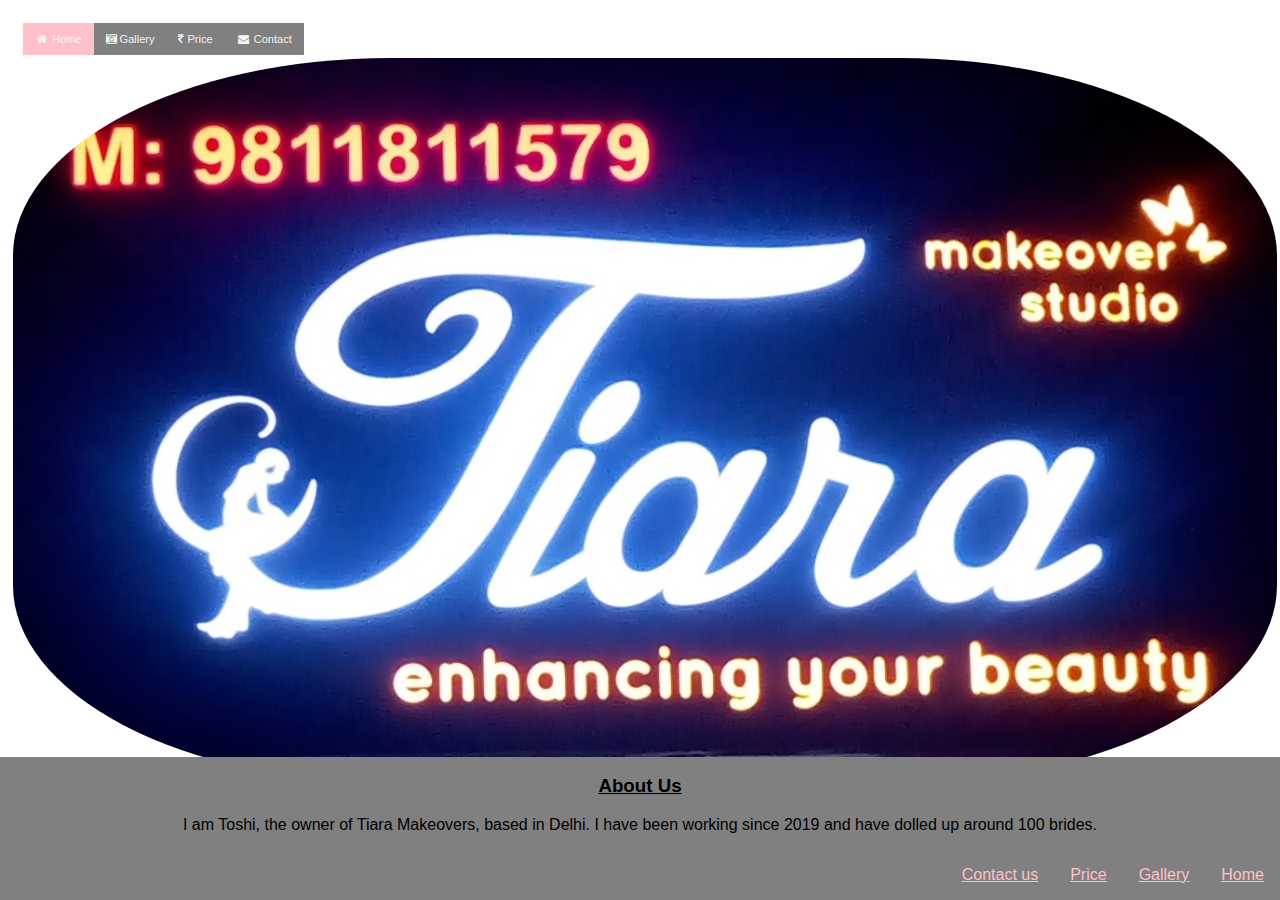
<file: index.html>
<!DOCTYPE html>
<html lang="en">
<head>
    <meta charset="UTF-8">
    <meta http-equiv="X-UA-Compatible" content="IE=edge">
    <meta name="viewport" content="width=device-width, initial-scale=1.0">
    <title>Tiara Makeover</title>
    <link rel="stylesheet" href="file.css">
    <link rel="stylesheet" href="foot.css">
    <link rel="stylesheet" href="https://cdnjs.cloudflare.com/ajax/libs/font-awesome/4.7.0/css/font-awesome.min.css">
    
</head>
<body>
  
    
    <div class="container">
      <div class="topnav">
        <a class="active" href="index.html"><i class="fa fa-fw fa-home"></i> Home</a>
        <a href="gallary.html"><i class="fa fa-camera-retro"></i> Gallery</a>
        <a href="price.html"><i class="fa fa-inr"></i> Price</a>
        <a href="contact.html"><i class="fa fa-fw fa-envelope"></i> Contact</a>
      </div>
      
  </div>
  <div > 
    <img src="tiara.jpg" alt="Avatar" style="width:100%; padding: 50px 5px ;border-radius: 30%;">
  </div>
  <div class="footer">
    <h3>
      About Us</h3>
      <p>
      I am Toshi, the owner of Tiara Makeovers, based in Delhi. I have been
      working since 2019 and have dolled up around 100 brides. 
    </p>
    <ul>
      <li><a href="index.html">Home</a></li>
      <li><a href="gallary.html">Gallery</a></li>
      <li><a href="price.html">Price</a></li>
      <li><a href="contact.html">Contact us</a></li>
    </ul>
  </div>
  </body>
</html>
</file>
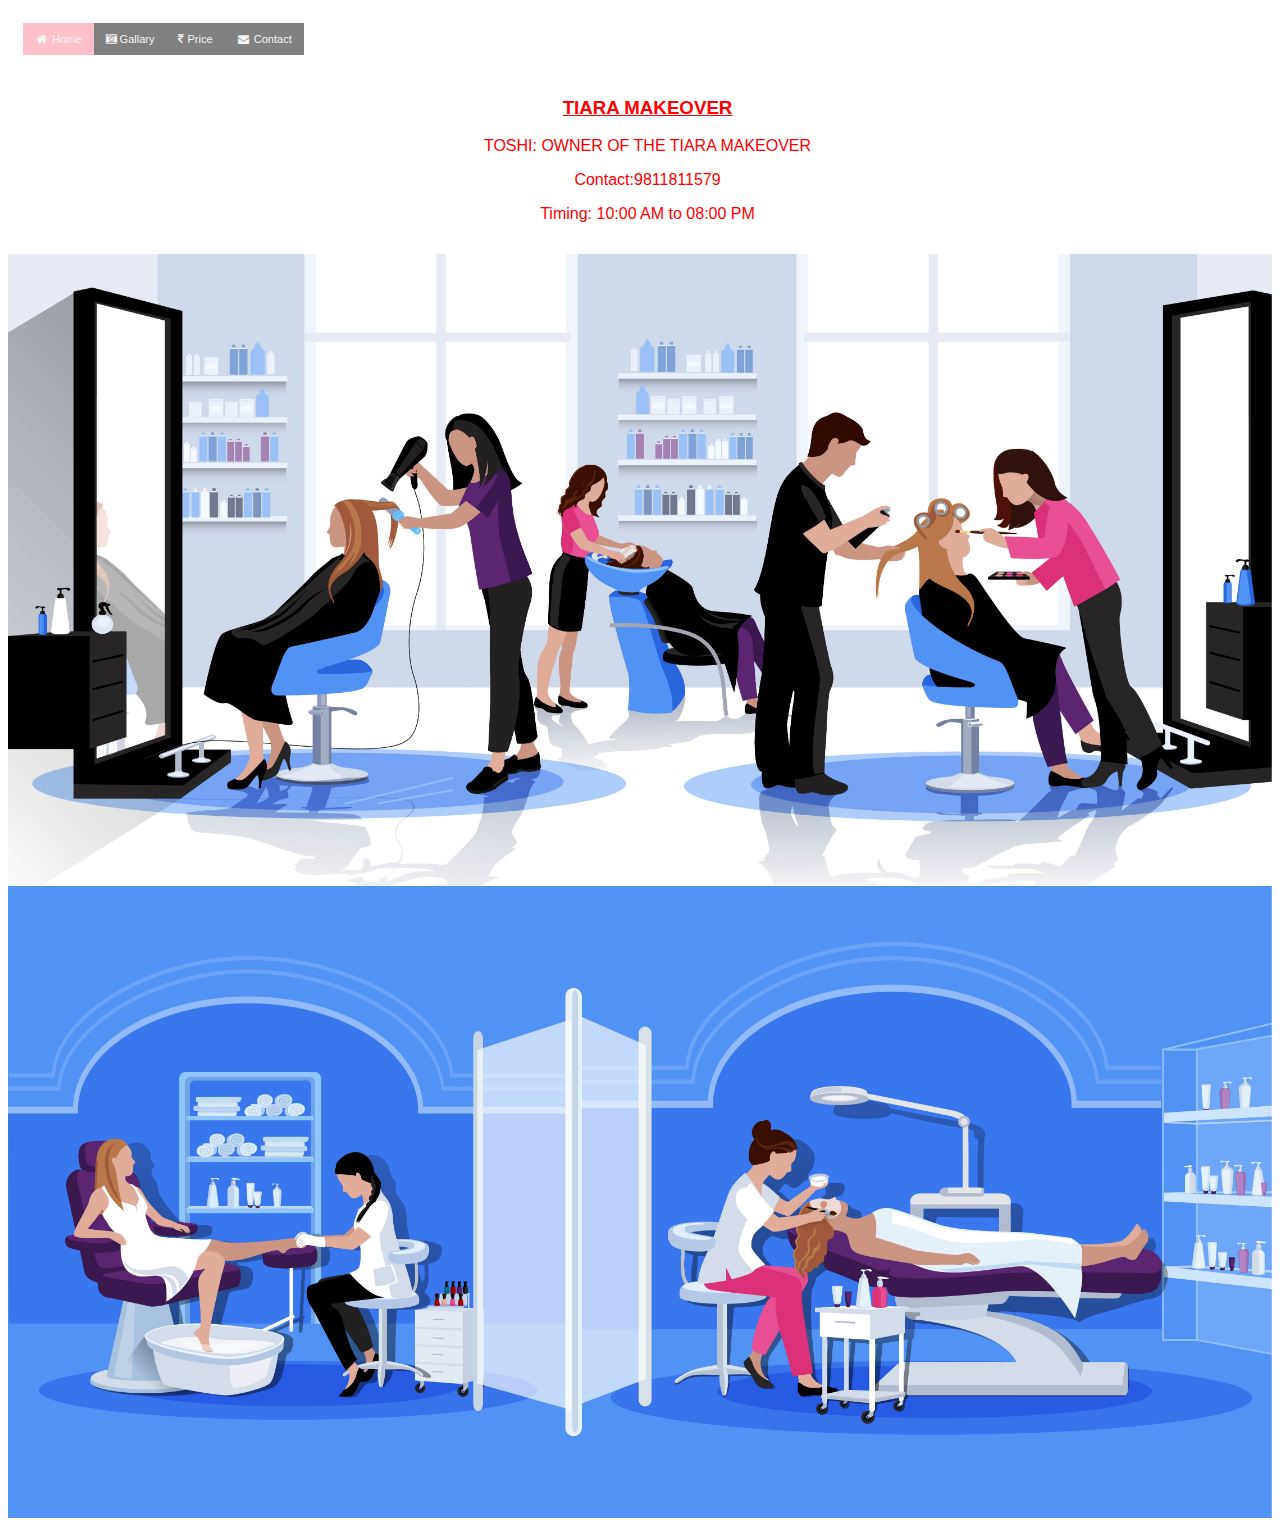
<file: contact.html>
<!DOCTYPE html>
<html lang="en">
<head>
    <meta charset="UTF-8">
    <meta http-equiv="X-UA-Compatible" content="IE=edge">
    <meta name="viewport" content="width=device-width, initial-scale=1.0">
    <title>Tiara Makerover</title>
    <link rel="stylesheet" href="file.css">
    <link rel="stylesheet" href="foot.css">
    <link rel="stylesheet" href="https://cdnjs.cloudflare.com/ajax/libs/font-awesome/4.7.0/css/font-awesome.min.css">
    
</head>
<body>
  
    
    <div class="container">
      <div class="topnav">
        <a class="active" href="index.html"><i class="fa fa-fw fa-home"></i> Home</a>
        <a href="gallary.html"><i class="fa fa-camera-retro"></i> Gallary</a>
        <a href="price.html"><i class="fa fa-inr"></i> Price</a>
        <a href="contact.html"><i class="fa fa-fw fa-envelope"></i> Contact</a>
      </div>
      
  </div>

  <div style="padding: 70px 5px 15px 20px ; color: red; text-align: center;"> 
<h3> TIARA MAKEOVER</h3>
<P>TOSHI: OWNER OF THE TIARA MAKEOVER</P>
<P>Contact:9811811579 </P>
<p>Timing: 10:00 AM to 08:00 PM</p>
  </div>
  <div > 
    <img src="14920.jpg" alt="Avatar" style="width:100%;">
  </div>
  
  </body>
</html>
</file>
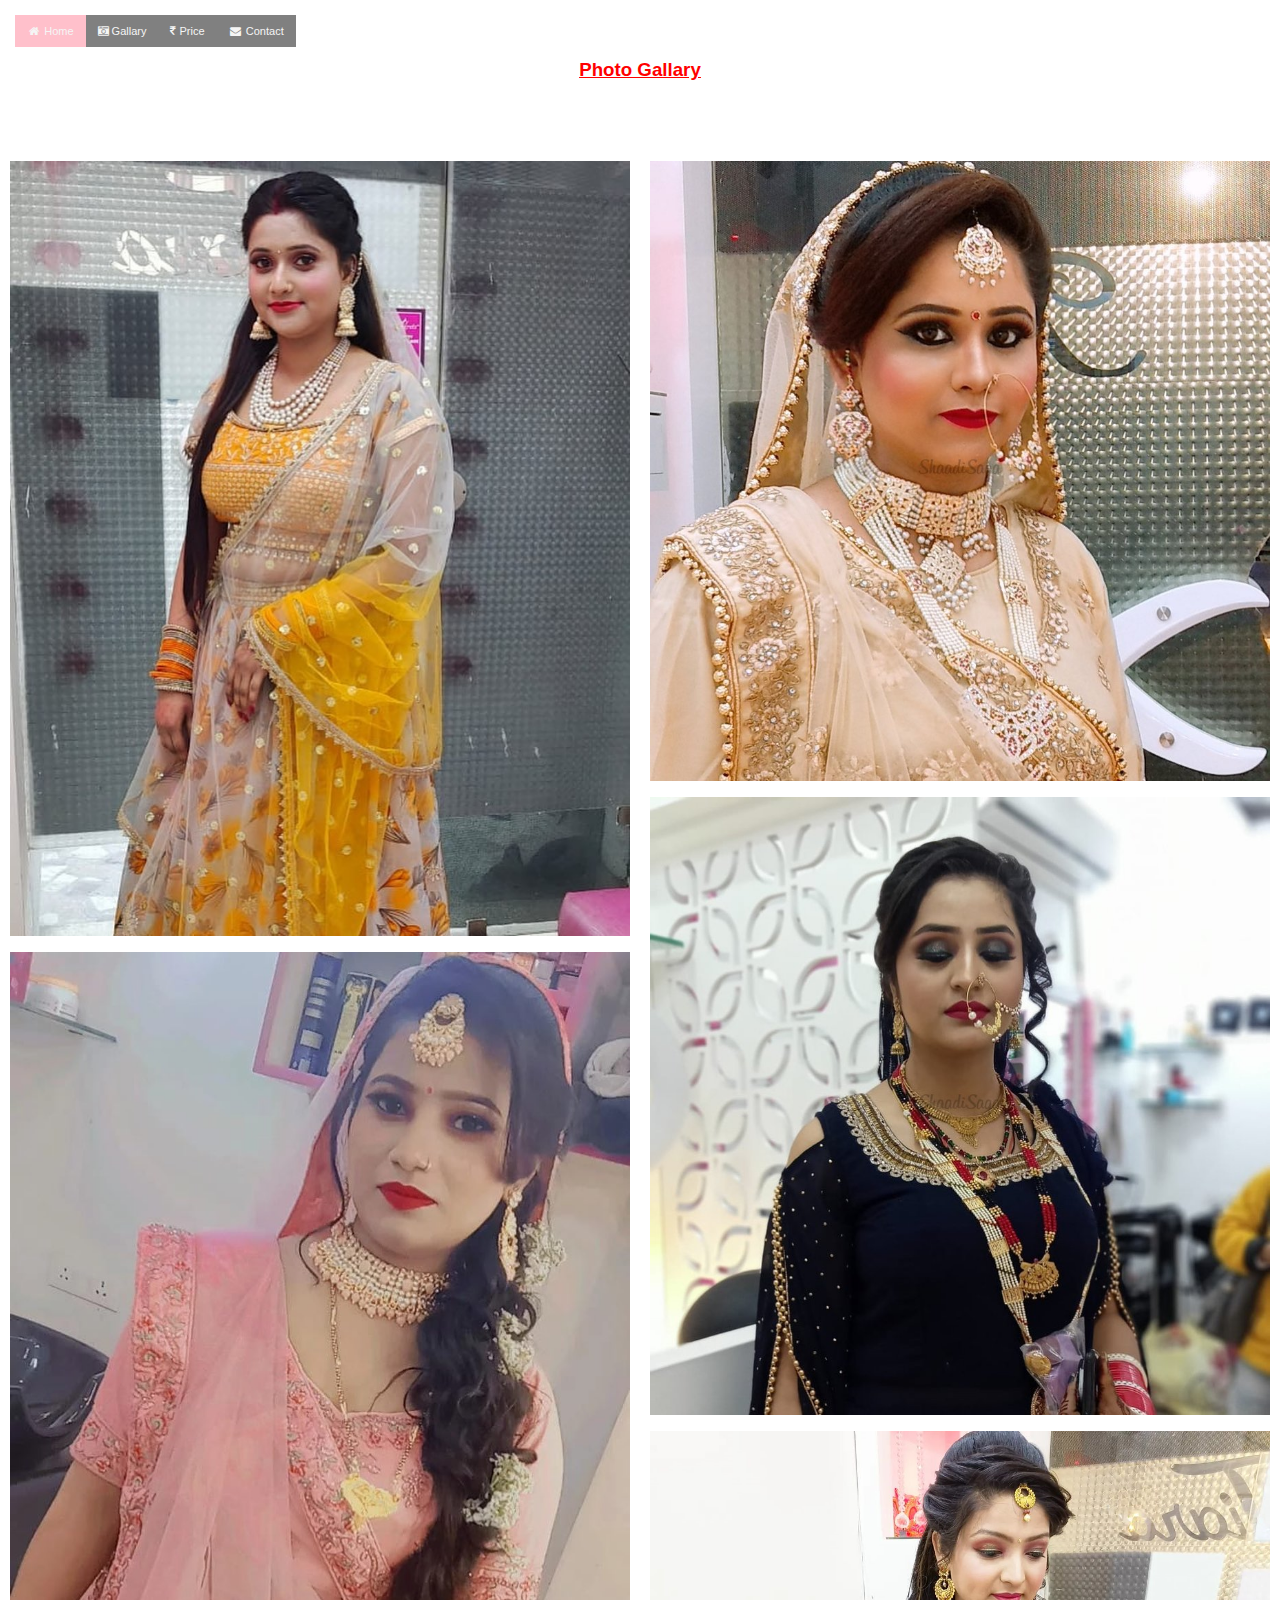
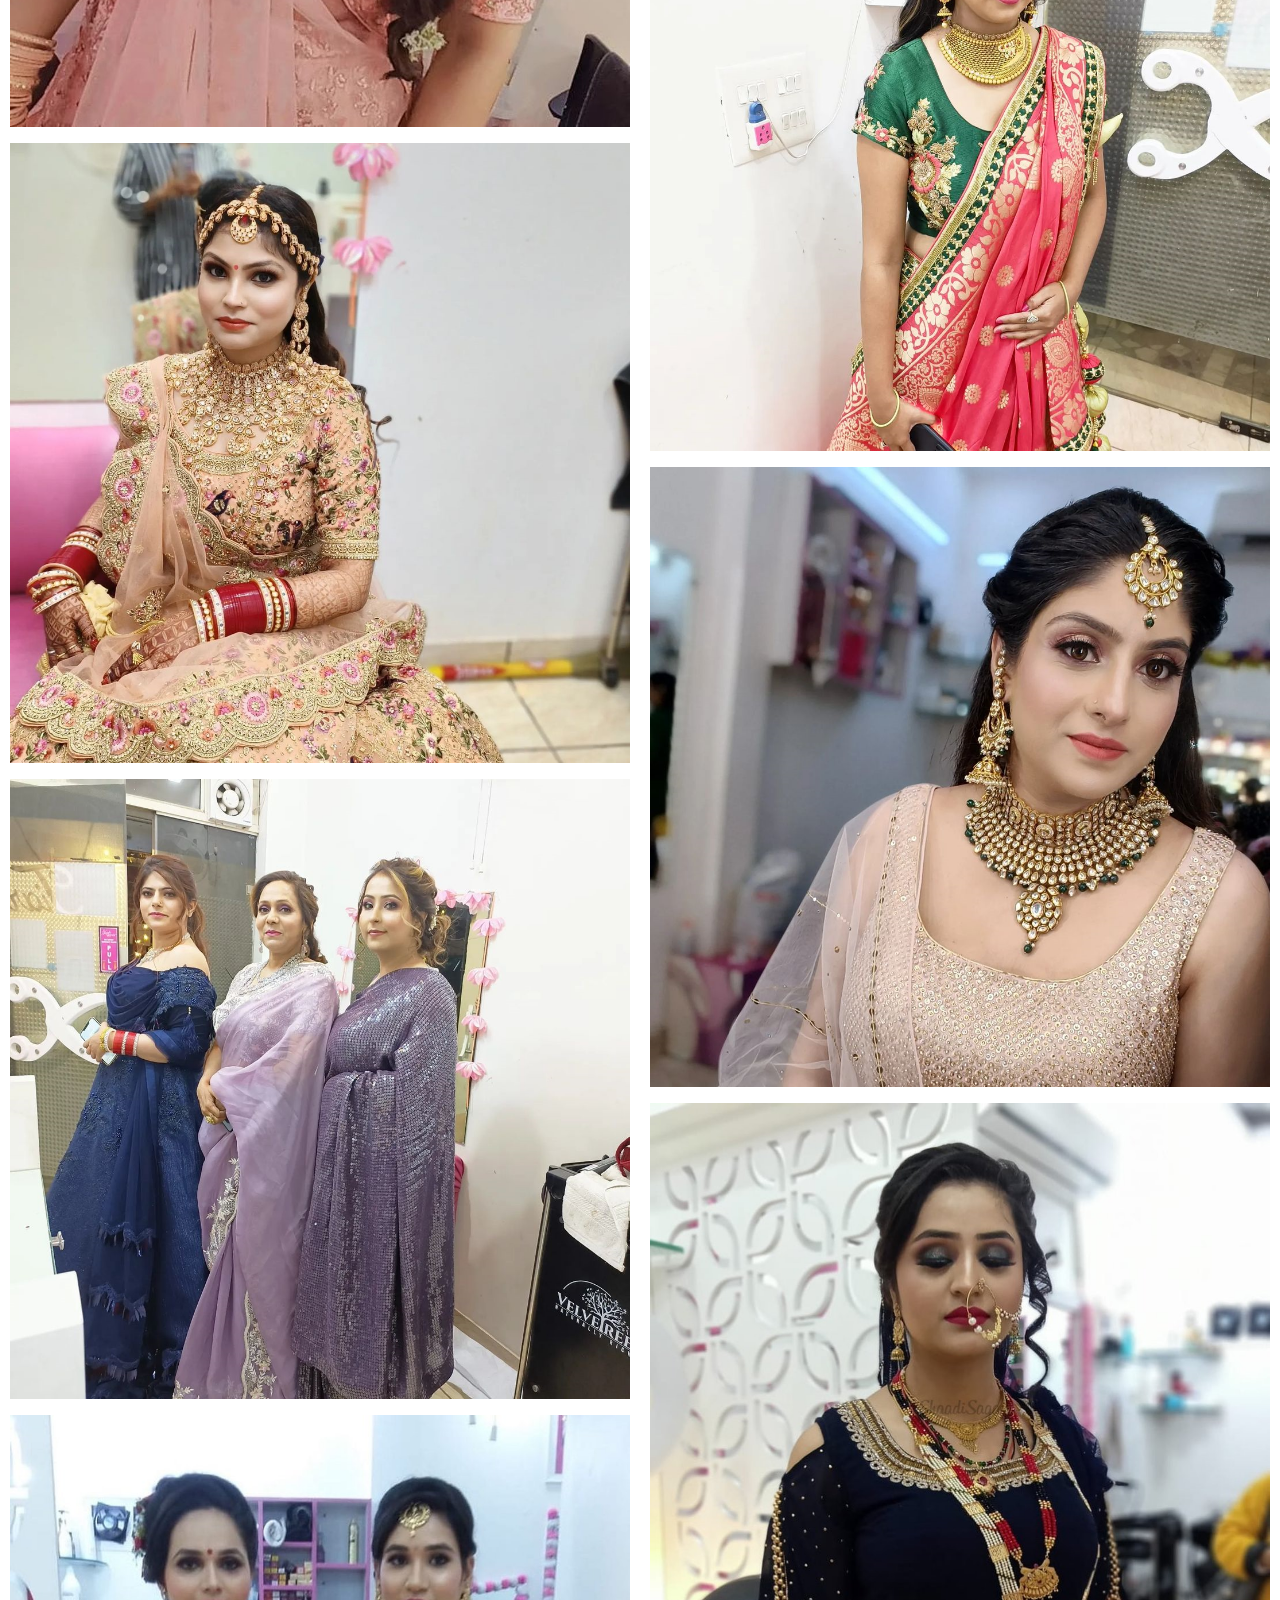
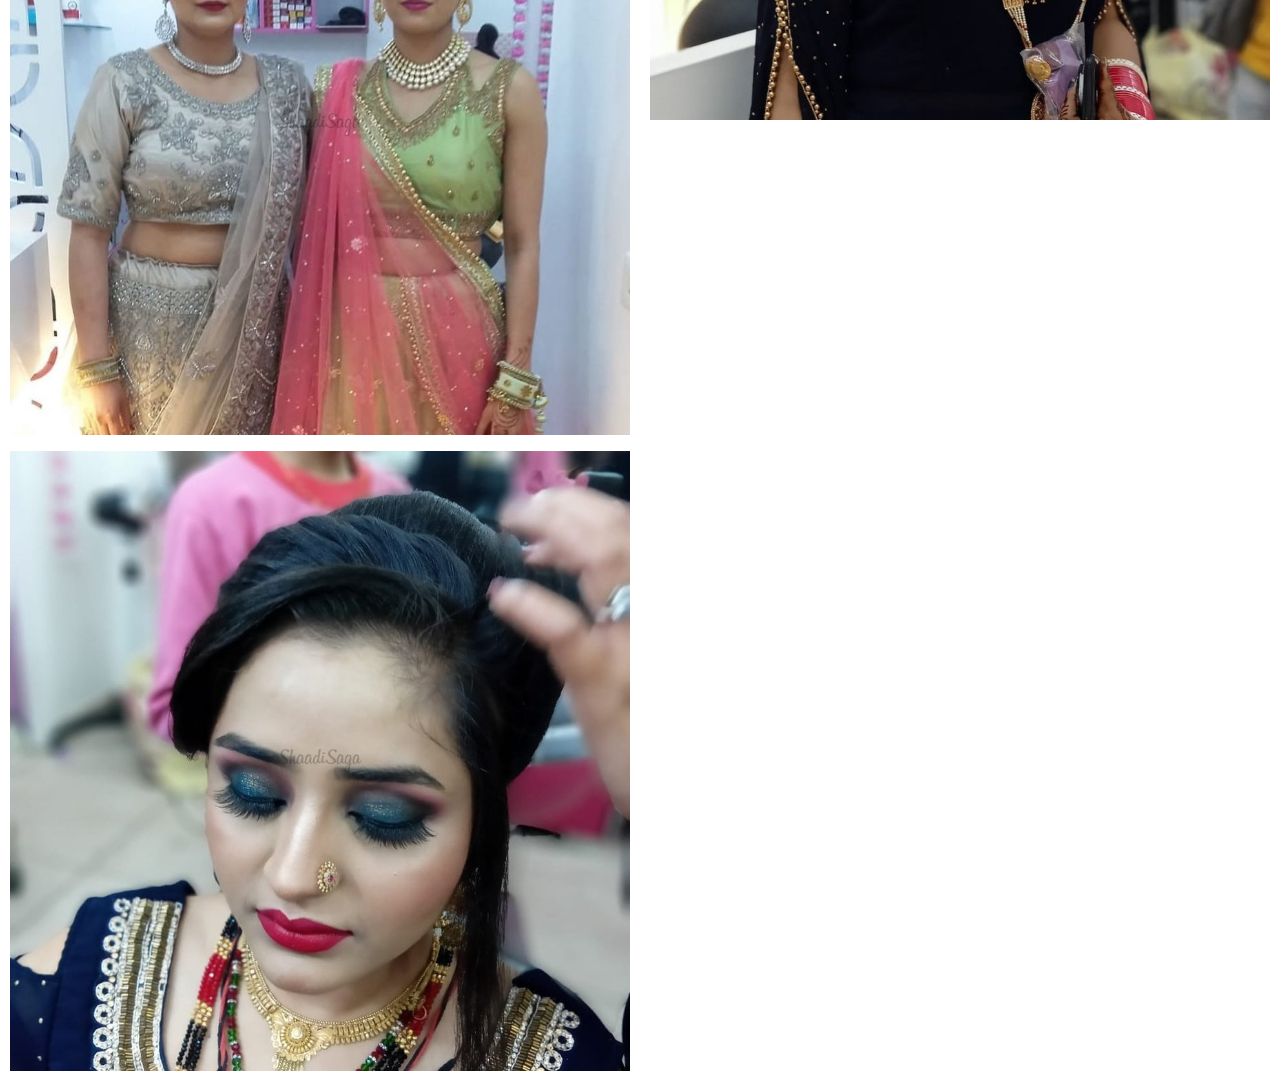
<file: gallary.html>
<!DOCTYPE html>
<html lang="en">
<head>
    <meta charset="UTF-8">
    <meta http-equiv="X-UA-Compatible" content="IE=edge">
    <meta name="viewport" content="width=device-width, initial-scale=1.0">
    <title>Tiara Makerover</title>
    <link rel="stylesheet" href="file.css">
    <link rel="stylesheet" href="foot.css">
    <link rel="stylesheet" href="https://cdnjs.cloudflare.com/ajax/libs/font-awesome/4.7.0/css/font-awesome.min.css">
    <style>
        * {
          box-sizing: border-box;
        }
        
        body {
          margin: 0;
          font-family: Arial;
        }
        
        .header {
          text-align: center;
          padding: 40px;
          color: red;
          font-weight: bold;
          text-decoration: underline;
        }
        
        /* Create two equal columns that floats next to each other */
        .column {
          float: left;
          width: 50%;
          padding: 10px;
        }
        
        .column img {
          margin-top: 12px;
        }
        
        /* Clear floats after the columns */
        .row:after {
          content: "";
          display: table;
          clear: both;
        }
        </style>
       
</head>
<body>
  
    
    <div class="container">
      <div class="topnav">
        <a class="active" href="index.html"><i class="fa fa-fw fa-home"></i> Home</a>
        <a href="gallary.html"><i class="fa fa-camera-retro"></i> Gallary</a>
        <a href="price.html"><i class="fa fa-inr"></i> Price</a>
        <a href="contact.html"><i class="fa fa-fw fa-envelope"></i> Contact</a>
      </div>
      
  </div>
  <div class="header">
    <h3> Photo Gallary</h3>
  </div>
  
  <!-- Photo Grid -->
  <div class="row"> 
    <div class="column">
    <img src="10.jpg" style="width:100%">
    <img src="9.jpg" style="width:100%">
    <img src="8.jpg" style="width:100%">
    <img src="7.jpg" style="width:100%">
    <img src="1.jpg" style="width:100%">
    <img src="2.jpg" style="width:100%">
    
    
    </div>
    <div class="column">
        <img src="3.jpg" style="width:100%">
        <img src="4.jpg" style="width:100%">
        <img src="5.png" style="width:100%">
        <img src="6.png" style="width:100%">
        <img src="4.jpg" style="width:100%">
        
        </div>
        
  </body>
</html>
</file>
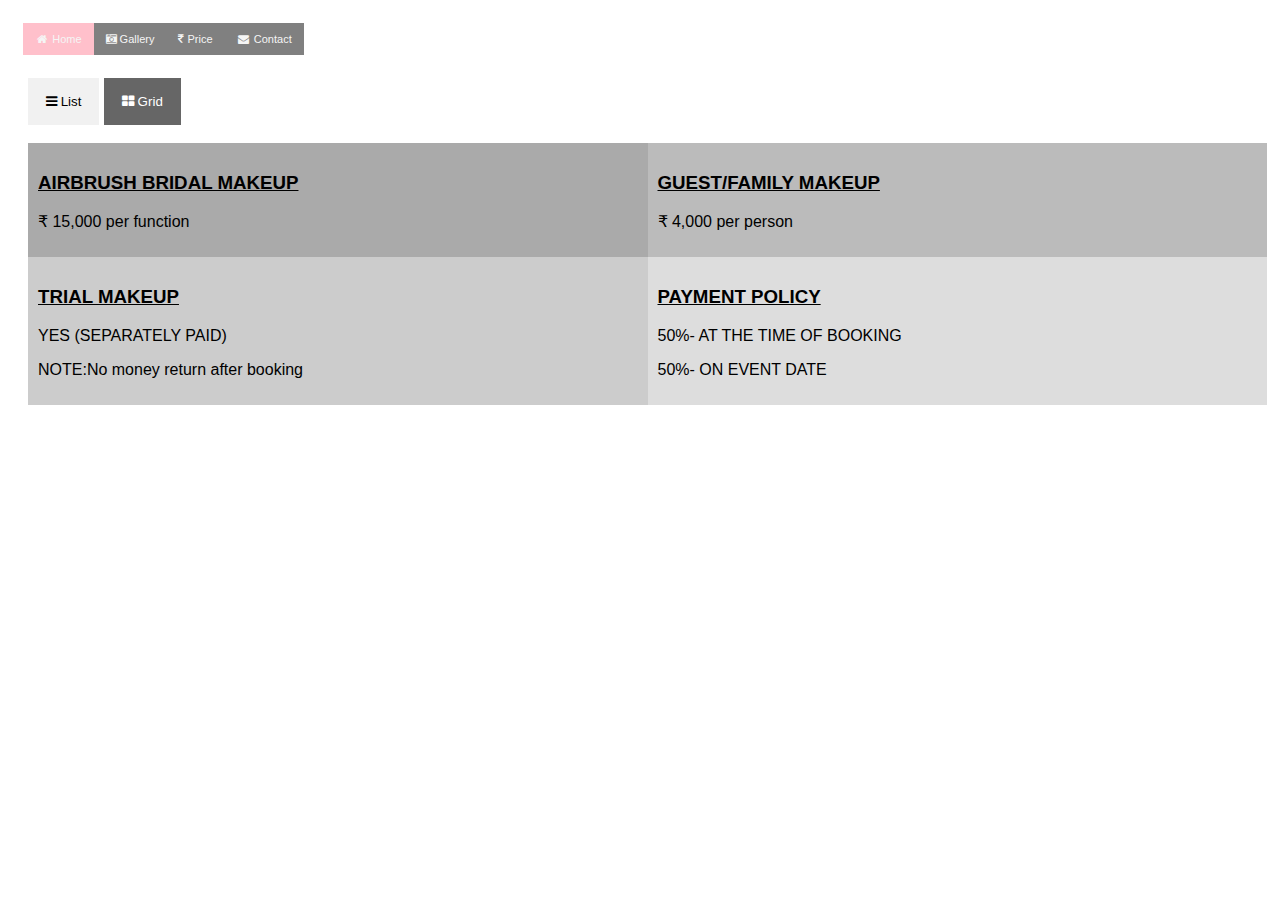
<file: price.html>
<!DOCTYPE html>
<html lang="en">
  <head>
    <meta charset="UTF-8" />
    <meta http-equiv="X-UA-Compatible" content="IE=edge" />
    <meta name="viewport" content="width=device-width, initial-scale=1.0" />
    <title>Tiara Makeover</title>
    <link rel="stylesheet" href="file.css" />
    <link rel="stylesheet" href="foot.css" />
    <link
      rel="stylesheet"
      href="https://cdnjs.cloudflare.com/ajax/libs/font-awesome/4.7.0/css/font-awesome.min.css"
    />
    <style>
      

* {
  box-sizing: border-box;
  
}

/* Create two equal columns that floats next to each other */
.column {
  float: left;
  width: 50%;
  padding: 10px;
}

/* Clear floats after the columns */
.row:after {
  content: "";
  display: table;
  clear: both;
}
/* Style the buttons */
.btn {
  border: none;
  outline: none;
  padding: 16px 18px;
  background-color: #f1f1f1;
  cursor: pointer;
}

.btn:hover {
  background-color: #ddd;
}

.btn.active {
  background-color: #666;
  color: white;
}
    </style>
  </head>
  <body>
    <div class="container">
      <div class="topnav">
        <a class="active" href="index.html"
          ><i class="fa fa-fw fa-home"></i> Home</a
        >
        <a href="gallary.html"><i class="fa fa-camera-retro"></i> Gallery</a>
        <a href="price.html"><i class="fa fa-inr"></i> Price</a>
        <a href="contact.html"><i class="fa fa-fw fa-envelope"></i> Contact</a>
      </div>
    </div>
    <div style="padding: 70px 5px 15px 20px ;">
    <div id="btnContainer">
        <button class="btn" onclick="listView()"><i class="fa fa-bars"></i> List</button> 
        <button class="btn active" onclick="gridView()"><i class="fa fa-th-large"></i> Grid</button>
      </div>
      <br>
      
      <div class="row">
        <div class="column" style="background-color:#aaa;">
          <h3>AIRBRUSH BRIDAL MAKEUP</h3>
          <p>₹ 15,000 per function</p>
        </div>
        <div class="column" style="background-color:#bbb;">
          <h3>GUEST/FAMILY MAKEUP</h3>
          <p>₹ 4,000 per person</p>
        </div>
      </div>
      
      <div class="row">
        <div class="column" style="background-color:#ccc;">
          <h3>TRIAL MAKEUP</h3>
          <p>YES (SEPARATELY PAID)</p>
          <p>NOTE:No money return after booking</p>
        </div>
        <div class="column" style="background-color:#ddd;">
          <h3>PAYMENT POLICY</h3>
          <p>50%- AT THE TIME OF BOOKING</p>
          <p>50%- ON EVENT DATE</p>
        </div>
      </div>
      
      <script>
        // Get the elements with class="column"
        var elements = document.getElementsByClassName("column");
        
        // Declare a loop variable
        var i;
        
        // List View
        function listView() {
          for (i = 0; i < elements.length; i++) {
            elements[i].style.width = "100%";
          }
        }
        
        // Grid View
        function gridView() {
          for (i = 0; i < elements.length; i++) {
            elements[i].style.width = "50%";
          }
        }
        
        /* Optional: Add active class to the current button (highlight it) */
        var container = document.getElementById("btnContainer");
        var btns = container.getElementsByClassName("btn");
        for (var i = 0; i < btns.length; i++) {
          btns[i].addEventListener("click", function() {
            var current = document.getElementsByClassName("active");
            current[0].className = current[0].className.replace(" active", "");
            this.className += " active";
          });
        }
        </script>
        
      <script>
        // Get the elements with class="column"
        var elements = document.getElementsByClassName("column");
        
        // Declare a loop variable
        var i;
        
        // List View
        function listView() {
          for (i = 0; i < elements.length; i++) {
            elements[i].style.width = "100%";
          }
        }
        
        // Grid View
        function gridView() {
          for (i = 0; i < elements.length; i++) {
            elements[i].style.width = "50%";
          }
        }
        
        /* Optional: Add active class to the current button (highlight it) */
        var container = document.getElementById("btnContainer");
        var btns = container.getElementsByClassName("btn");
        for (var i = 0; i < btns.length; i++) {
          btns[i].addEventListener("click", function() {
            var current = document.getElementsByClassName("active");
            current[0].className = current[0].className.replace(" active", "");
            this.className += " active";
          });
        }
        </script>
        
  </body>
</html>
</file>
<file: file.css>
body {font-family: Arial, Helvetica, sans-serif}




/* Position the navbar container inside the image */
.container {
  position: absolute;
  margin: 15px;
  width: auto;
}

/* The navbar */
.topnav {
  overflow: hidden;
  background-color: gray ;
}

/* Navbar links */
.topnav a {
  float: left;
  color: whitesmoke;
  text-align: center;
  padding: 10px 12px;
  text-decoration: none;
  font-size: 11px;
 
}

.topnav a:hover {
  background-color: #ddd;
  color: black;
}
.active {
  background-color: pink;}
</file>
<file: foot.css>
.footer {
        position:fixed;
        left: 0;
        bottom: 0;
        width: 100%;
        background-color: gray;
        color: black;
        text-align:center;
        
      }
      h3{
        text-decoration: underline;
      }
      ul {
  list-style-type: none;
  margin: 0;
  padding: 0;
  overflow: hidden;
 
  
}

li {
  float: right;
}

li a {
  display: block;
  color: pink;
  text-align: center;
  padding: 16px;
  text-decoration: underline;
}
</file>
